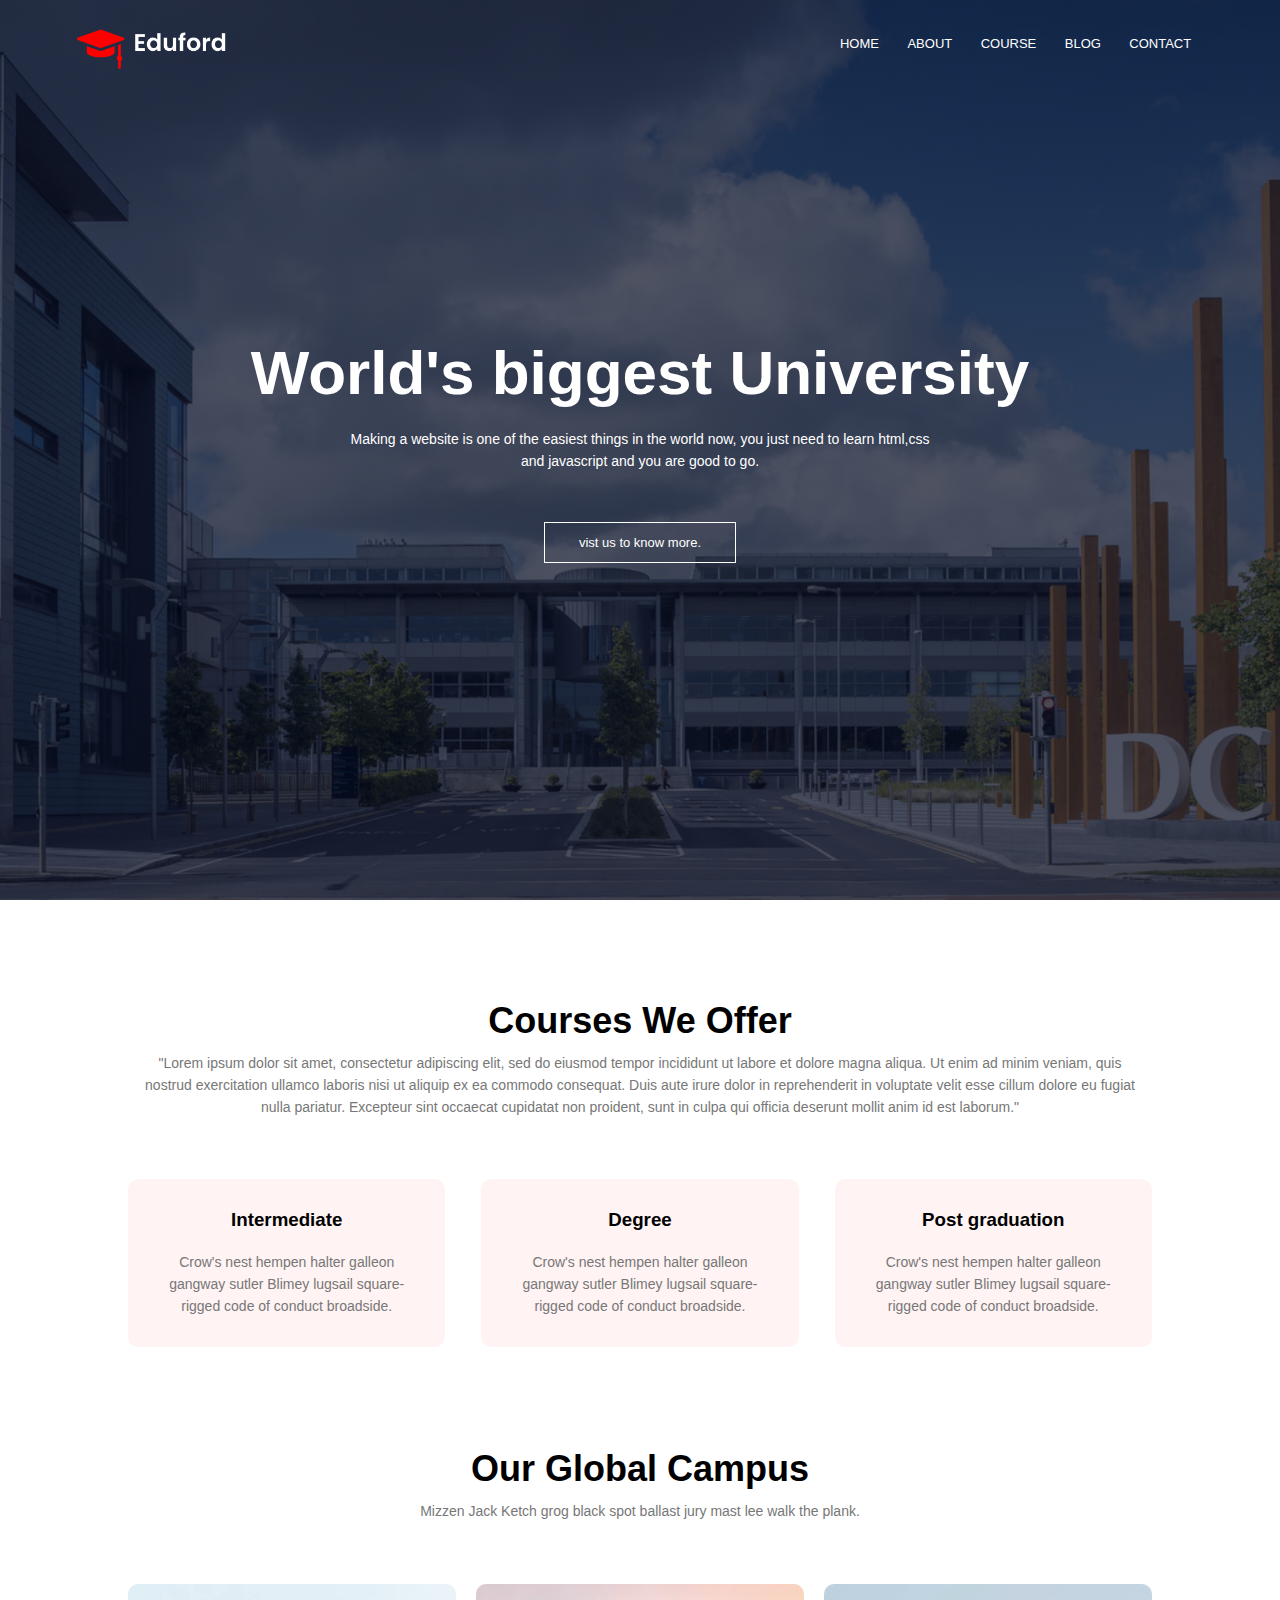
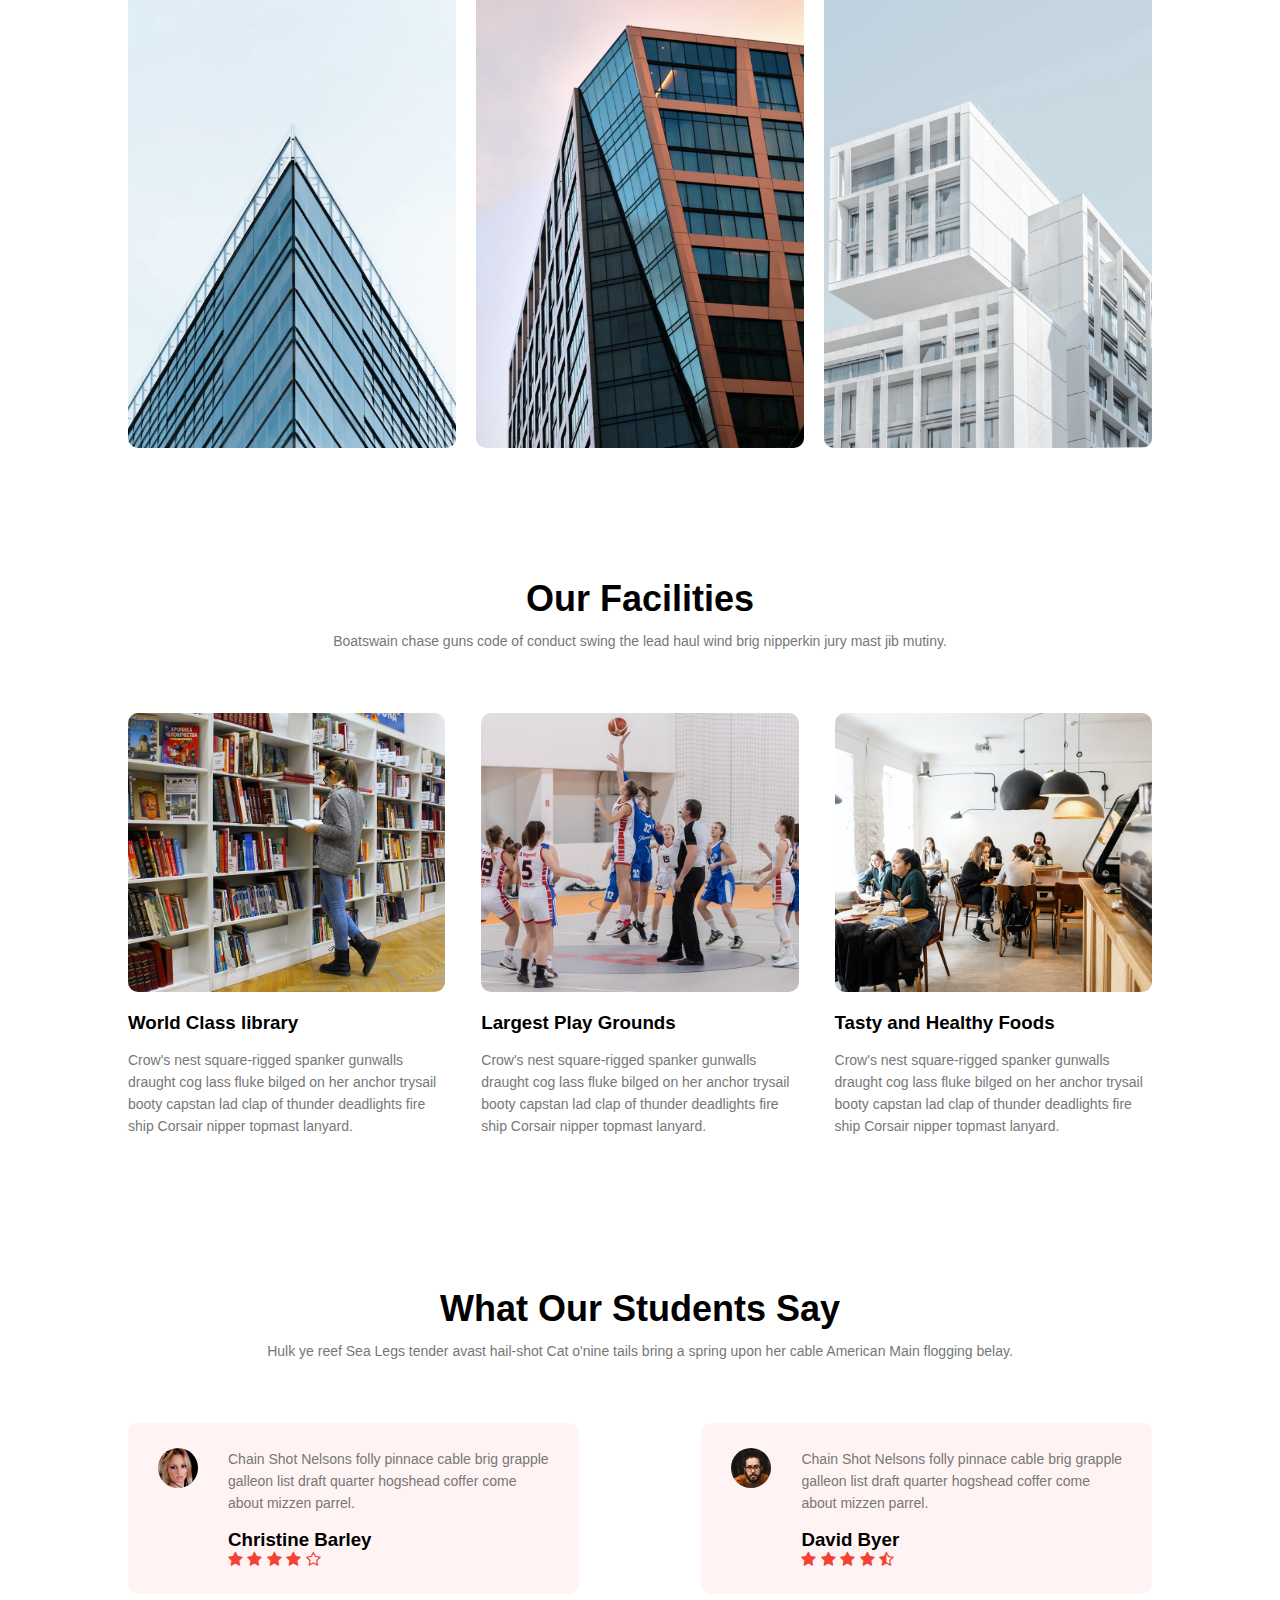
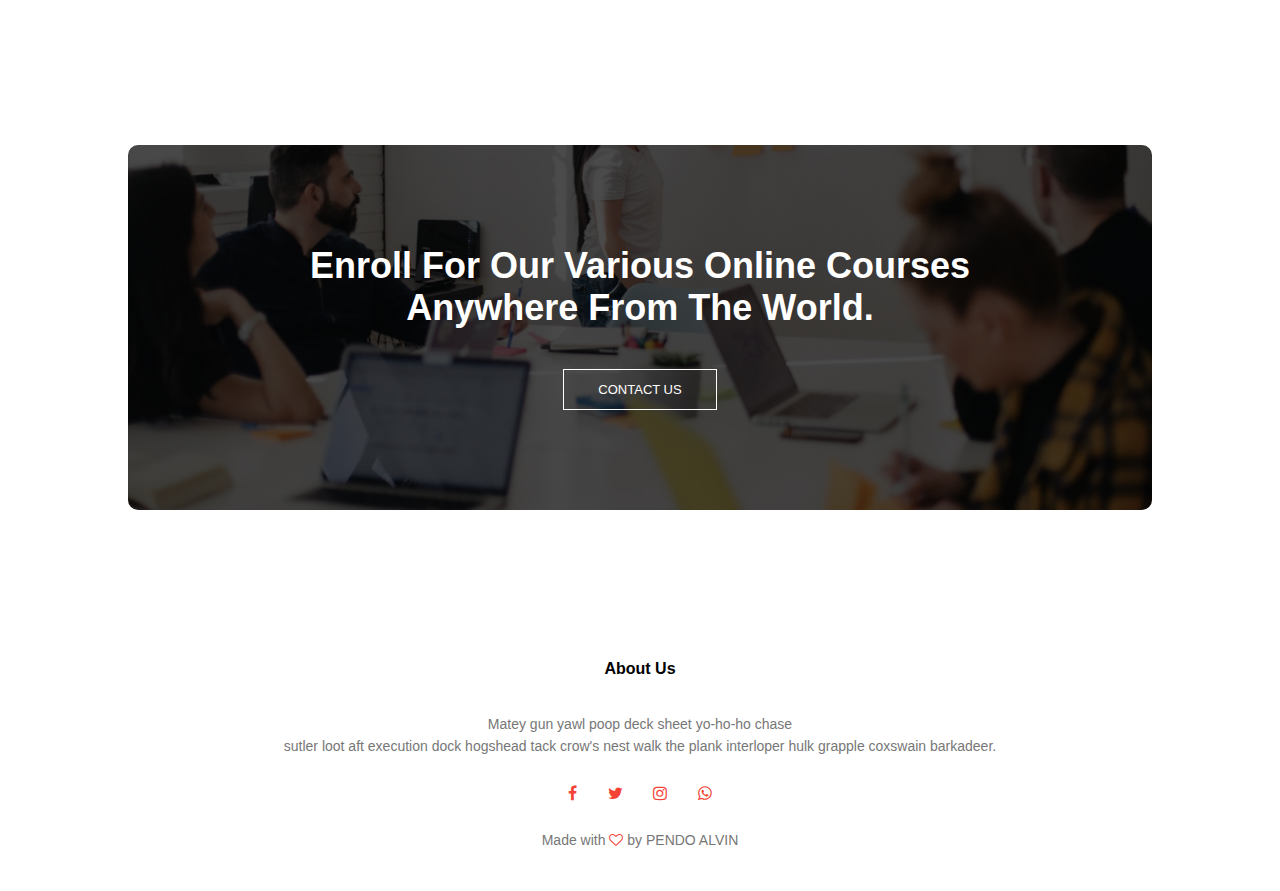
<file: index.html>
<!DOCTYPE html>
<html lang="en">
<head>
    <meta charset="UTF-8">
    <meta http-equiv="X-UA-Compatible" content="IE=edge">
    <meta name="viewport" content="width=device-width, initial-scale=1.0">
    <title>Eduford University</title>
    <link rel="stylesheet" href="css/styles.css">
    <link rel="stylesheet" href="https://cdnjs.cloudflare.com/ajax/libs/font-awesome/4.7.0/css/font-awesome.min.css">

</head>
<body>
   <section class="header">
    <nav>
       <a href="index.html"> <img src="img/eduford_img/logo.png" alt=""></a> 
       <div class="nav-links" id="navLinks">
        <i class="fa fa-times" onclick="hideMenu()"></i>

        <ul>
            <li><a href="index.html">HOME</a></li>
            <li><a href="about.html">ABOUT</a></li>
            <li><a href="course.html">COURSE</a></li>
            <li><a href="blog.html">BLOG</a></li>
            <li><a href="contact.html">CONTACT</a></li>
        </ul>
       </div>
       <i class="fa fa-bars" onclick="showMenu()"></i>

    </nav>

    <div class="text-box">
               <h1>World's biggest University</h1>
      <p>Making a website is one of the easiest things in the world now, you just need to learn html,css <br> and javascript and you are good to go.</p>
            <a href="" class="hero-btn"> vist us to know more.</a>
    </div>
   </section>

   <!-- course-->
   <section class="course">
    <h1> Courses We Offer</h1>
    <p>"Lorem ipsum dolor sit amet, consectetur adipiscing elit, sed do eiusmod tempor incididunt ut labore et dolore magna aliqua. Ut enim ad minim veniam, quis nostrud exercitation ullamco laboris nisi ut aliquip ex ea commodo consequat. Duis aute irure dolor in reprehenderit in voluptate velit esse cillum dolore eu fugiat nulla pariatur. Excepteur sint occaecat cupidatat non proident, sunt in culpa qui officia deserunt mollit anim id est laborum."</p>
   <div class="row">
        <div class="course-column">
            <h3>Intermediate</h3>
            <p>Crow's nest hempen halter galleon gangway sutler Blimey lugsail square-rigged code of conduct broadside.</p>
        </div>
        <div class="course-column">
            <h3>Degree</h3>
            <p>Crow's nest hempen halter galleon gangway sutler Blimey lugsail square-rigged code of conduct broadside.</p>
        </div>
        <div class="course-column">
            <h3>Post graduation</h3>
            <p>Crow's nest hempen halter galleon gangway sutler Blimey lugsail square-rigged code of conduct broadside.</p>
        </div>
    </div>
</section>

        <!-- campus -->
<section class="campus">
<h1>Our Global Campus</h1>
<p>Mizzen Jack Ketch grog black spot ballast jury mast lee walk the plank.</p>
<div class="row">
    <div class="campus-column">
 <img src="img/eduford_img/london.png" >
 <div class="layer">
    <h3>LONDON</h3>
 </div>
    </div>

    <div class="campus-column">
 <img src="img/eduford_img/newyork.png" >
 <div class="layer">
    <h3>NEW YORK</h3>
 </div>
    </div>

    <div class="campus-column">
 <img src="img/eduford_img/washington.png" >
 <div class="layer">
    <h3>WASHINGTON</h3>
 </div>
    </div>
   
</div>
</section>

            <!-- Facilities -->
 <section class="facilities">
    <h1>Our Facilities</h1>
    <p>Boatswain chase guns code of conduct swing the lead haul wind brig nipperkin jury mast jib mutiny.</p>
 <div class="row">
    <div class="facilities-column">
        <img src="img/eduford_img/library.png">
        <h3>World Class library </h3>
            <p>Crow's nest square-rigged spanker gunwalls draught cog lass fluke bilged on her anchor trysail booty capstan lad clap of thunder deadlights fire ship Corsair nipper topmast lanyard.</p>
    </div>
     <div class="facilities-column">
        <img src="img/eduford_img/basketball.png">
        <h3>Largest Play Grounds </h3>
            <p>Crow's nest square-rigged spanker gunwalls draught cog lass fluke bilged on her anchor trysail booty capstan lad clap of thunder deadlights fire ship Corsair nipper topmast lanyard.</p>
    </div>
     <div class="facilities-column">
        <img src="img/eduford_img/cafeteria.png">
        <h3>Tasty and Healthy Foods </h3>
            <p>Crow's nest square-rigged spanker gunwalls draught cog lass fluke bilged on her anchor trysail booty capstan lad clap of thunder deadlights fire ship Corsair nipper topmast lanyard.</p>
    </div>
 </div>


</section>   

               <!-- Testimonials -->
  <section class="testimonials">
    <h1>What Our Students Say</h1>
    <p>Hulk ye reef Sea Legs tender avast hail-shot Cat o'nine tails bring a spring upon her cable American Main flogging belay.</p>
    <div class="row">
        <div class="testimonials-column">
            <img src="img/eduford_img/user1.jpg">
            <div>
                <p>Chain Shot Nelsons folly pinnace cable brig grapple galleon list draft quarter hogshead coffer come about mizzen parrel.</p>
                <h3>Christine Barley</h3>
                <i class="fa fa-star"></i>
                <i class="fa fa-star"></i>
                <i class="fa fa-star"></i>
                <i class="fa fa-star"></i>
                <i class="fa fa-star-o"></i>
            </div>
        </div>
         <div class="testimonials-column">
            <img src="img/eduford_img/user2.jpg">
            <div>
                <p>Chain Shot Nelsons folly pinnace cable brig grapple galleon list draft quarter hogshead coffer come about mizzen parrel.</p>
                <h3>David Byer</h3>
                <i class="fa fa-star"></i>
                <i class="fa fa-star"></i>
                <i class="fa fa-star"></i>
                <i class="fa fa-star"></i>
                <i class="fa fa-star fa-star-half-o"></i>
            </div>
    </div>
  </section>    

              <!-- Call To Action -->
     <section class="cta">
        <h1>Enroll For Our Various Online Courses <br> Anywhere From The World.</h1>
        <a href="" class="hero-btn">CONTACT US</a>
     </section>   
     
     
     <section class="footer">
        <h4>About Us</h4>
        <p>Matey gun yawl poop deck sheet yo-ho-ho chase <br> sutler loot aft execution dock hogshead tack crow's nest walk the plank interloper hulk grapple coxswain barkadeer.</p>
        <div class="icons">
        <i class="fa fa-facebook"></i>
        <i class="fa fa-twitter"></i>
        <i class="fa fa-instagram"></i>
        <i class="fa fa-whatsapp"></i> 
        </div>
        <p>Made with <i class="fa fa-heart-o"></i> by PENDO ALVIN
</p>
     </section>

    
    


             <!--- Javascript-->
<script>
    var navLinks = document.getElementById('navLinks');
    function showMenu() {
        navLinks.style.right = "0";
    }
    function hideMenu(){
        navLinks.style.right = "-200px";
    }
</script>
    <script src="script.js"></script>
</body>
</html>
</file>
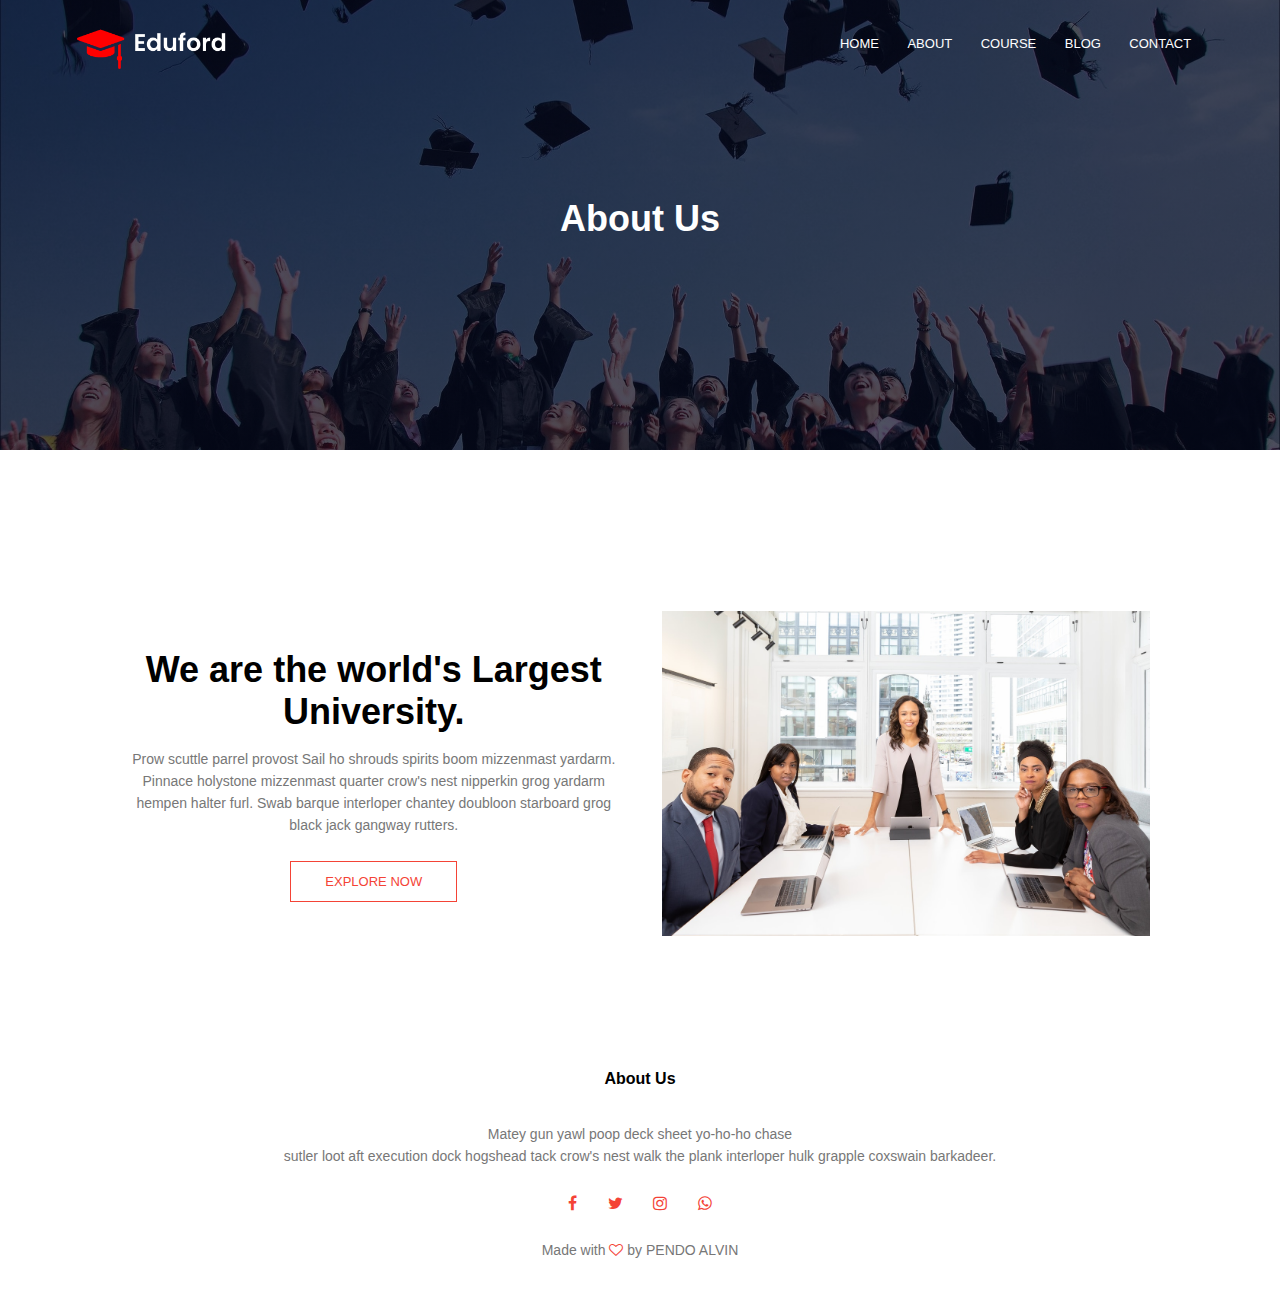
<file: about.html>
<!DOCTYPE html>
<html lang="en">
<head>
    <meta charset="UTF-8">
    <meta http-equiv="X-UA-Compatible" content="IE=edge">
    <meta name="viewport" content="width=device-width, initial-scale=1.0">
    <title>Eduford University</title>
    <link rel="stylesheet" href="css/styles.css">
    <link rel="stylesheet" href="https://cdnjs.cloudflare.com/ajax/libs/font-awesome/4.7.0/css/font-awesome.min.css">

</head>
<body>
   <section class="sub-header">
    <nav>
       <a href="index.html"> <img src="img/eduford_img/logo.png" alt=""></a> 
       <div class="nav-links" id="navLinks">
        <i class="fa fa-times" onclick="hideMenu()"></i>

        <ul>
            <li><a href="index.html">HOME</a></li>
            <li><a href="about.html">ABOUT</a></li>
            <li><a href="course.html">COURSE</a></li>
            <li><a href="blog.html">BLOG</a></li>
            <li><a href="contact.html">CONTACT</a></li>
        </ul>
       </div>
       <i class="fa fa-bars" onclick="showMenu()"></i>

    </nav>

    <h1>About Us</h1>
   </section>

                   <!-- About Us Content -->
     <section class="about-us">
        <div class="row">
            <div class="about-column">
                <h1>We are the world's Largest University.</h1>
                <p>Prow scuttle parrel provost Sail ho shrouds spirits boom mizzenmast yardarm. Pinnace holystone mizzenmast quarter crow's nest nipperkin grog yardarm hempen halter furl. Swab barque interloper chantey doubloon starboard grog black jack gangway rutters.</p>
                <a href="" class="hero-btn red-btn">EXPLORE NOW</a>
            </div>
            <div class="about-column">
                <img src="img/eduford_img/about.jpg" alt="">
            </div>
        </div>
     </section>              

   
     
     
     <section class="footer">
        <h4>About Us</h4>
        <p>Matey gun yawl poop deck sheet yo-ho-ho chase <br> sutler loot aft execution dock hogshead tack crow's nest walk the plank interloper hulk grapple coxswain barkadeer.</p>
        <div class="icons">
        <i class="fa fa-facebook"></i>
        <i class="fa fa-twitter"></i>
        <i class="fa fa-instagram"></i>
        <i class="fa fa-whatsapp"></i> 
        </div>
        <p>Made with <i class="fa fa-heart-o"></i> by PENDO ALVIN
</p>
     </section>

    
    


             <!--- Javascript-->
<script>
    var navLinks = document.getElementById('navLinks');
    function showMenu() {
        navLinks.style.right = "0";
    }
    function hideMenu(){
        navLinks.style.right = "-200px";
    }
</script>
    <script src="script.js"></script>
</body>
</html>
</file>
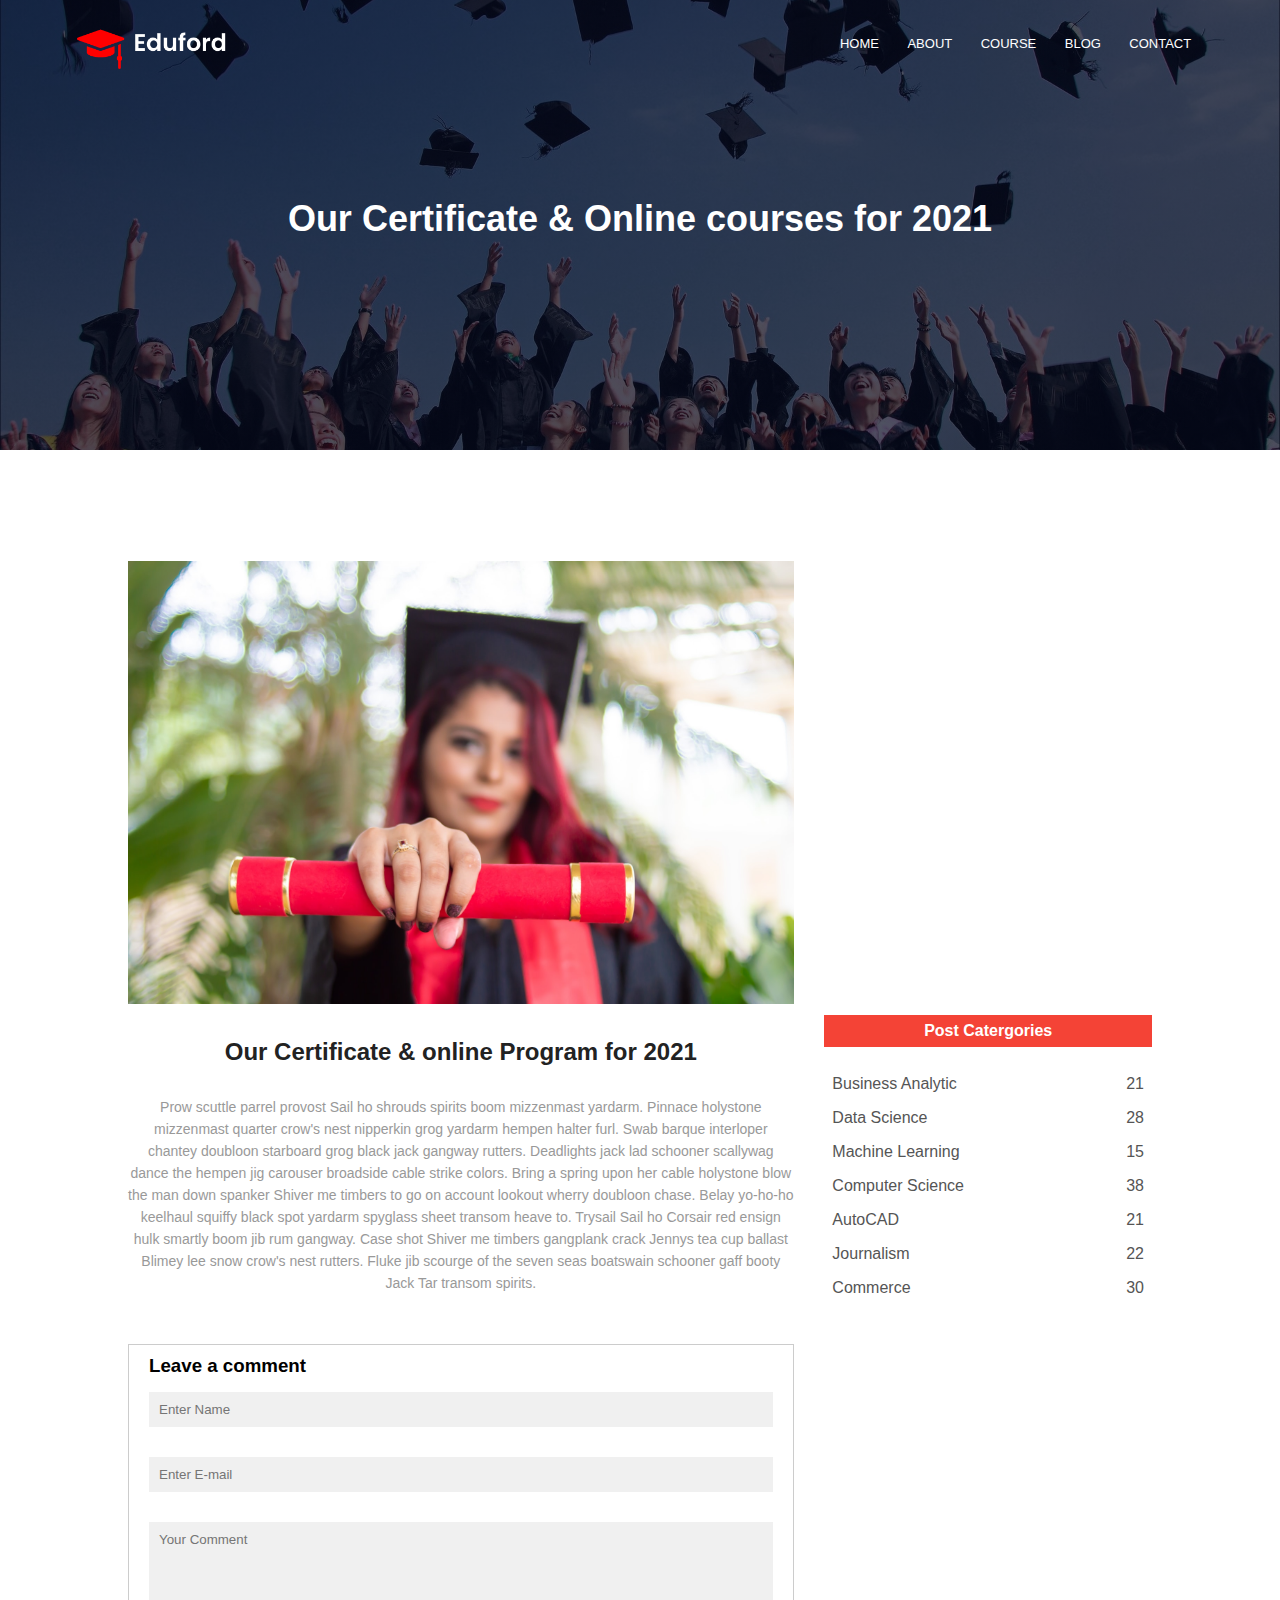
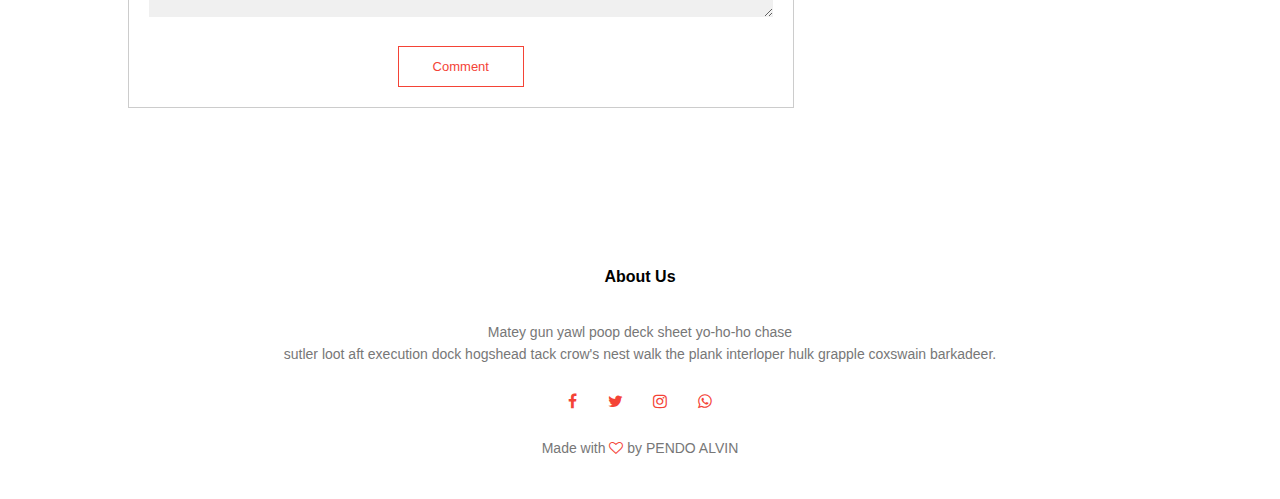
<file: blog.html>
<!DOCTYPE html>
<html lang="en">
<head>
    <meta charset="UTF-8">
    <meta http-equiv="X-UA-Compatible" content="IE=edge">
    <meta name="viewport" content="width=device-width, initial-scale=1.0">
    <title>Eduford University</title>
    <link rel="stylesheet" href="css/styles.css">
    <link rel="stylesheet" href="https://cdnjs.cloudflare.com/ajax/libs/font-awesome/4.7.0/css/font-awesome.min.css">

</head>
<body>
   <section class="sub-header">
    <nav>
       <a href="index.html"> <img src="img/eduford_img/logo.png" alt=""></a> 
       <div class="nav-links" id="navLinks">
        <i class="fa fa-times" onclick="hideMenu()"></i>

        <ul>
            <li><a href="index.html">HOME</a></li>
            <li><a href="about.html">ABOUT</a></li>
            <li><a href="course.html">COURSE</a></li>
            <li><a href="blog.html">BLOG</a></li>
            <li><a href="contact.html">CONTACT</a></li>
        </ul>
       </div>
       <i class="fa fa-bars" onclick="showMenu()"></i>

    </nav>

    <h1>Our Certificate & Online courses for 2021</h1>
   </section>

              <!-- blog page content -->
              <section class="blog-content">
                <div class="row">
                    <div class="blog-left">
                        <img src="img/eduford_img/certificate.jpg">
                        <h2>Our Certificate & online Program for 2021</h2>
                        <p>Prow scuttle parrel provost Sail ho shrouds spirits boom mizzenmast yardarm. Pinnace holystone mizzenmast quarter crow's nest nipperkin grog yardarm hempen halter furl. Swab barque interloper chantey doubloon starboard grog black jack gangway rutters.

Deadlights jack lad schooner scallywag dance the hempen jig carouser broadside cable strike colors. Bring a spring upon her cable holystone blow the man down spanker Shiver me timbers to go on account lookout wherry doubloon chase. Belay yo-ho-ho keelhaul squiffy black spot yardarm spyglass sheet transom heave to.

Trysail Sail ho Corsair red ensign hulk smartly boom jib rum gangway. Case shot Shiver me timbers gangplank crack Jennys tea cup ballast Blimey lee snow crow's nest rutters. Fluke jib scourge of the seven seas boatswain schooner gaff booty Jack Tar transom spirits.</p>

<div class="comment-box">
    <h3>Leave a comment</h3>
    <form action="form-handler.php" method="post" class="comment-form">
        <input type="text" name="name" placeholder="Enter Name">
        <input type="email" name="email" placeholder="Enter E-mail">
        <textarea name="message" id="" rows="5" placeholder="Your Comment"></textarea>
        <button type="submit" class="hero-btn red-btn">Comment</button>
    </form>
</div>

                    </div>
                    <div class="blog-right">
                        <h3>Post Catergories</h3>
                  <div>
                    <span>Business Analytic</span>
                    <span>21</span>
                  </div>
<div>
                    <span>Data Science</span>
                    <span>28</span>
                  </div>
<div>
                    <span>Machine Learning</span>
                    <span>15</span>
                  </div>
<div>
                    <span>Computer Science</span>
                    <span>38</span>
                  </div>
<div>
                    <span>AutoCAD</span>
                    <span>21</span>
                  </div>
<div>
                    <span>Journalism</span>
                    <span>22</span>
                  </div>
<div>
                    <span>Commerce</span>
                    <span>30</span>
                  </div>





                    </div>
                </div>
              </section>

                   

   
     
     
     <section class="footer">
        <h4>About Us</h4>
        <p>Matey gun yawl poop deck sheet yo-ho-ho chase <br> sutler loot aft execution dock hogshead tack crow's nest walk the plank interloper hulk grapple coxswain barkadeer.</p>
        <div class="icons">
        <i class="fa fa-facebook"></i>
        <i class="fa fa-twitter"></i>
        <i class="fa fa-instagram"></i>
        <i class="fa fa-whatsapp"></i> 
        </div>
        <p>Made with <i class="fa fa-heart-o"></i> by PENDO ALVIN
</p>
     </section>

    
    


             <!--- Javascript-->
<script>
    var navLinks = document.getElementById('navLinks');
    function showMenu() {
        navLinks.style.right = "0";
    }
    function hideMenu(){
        navLinks.style.right = "-200px";
    }
</script>
    <script src="script.js"></script>
</body>
</html>
</file>
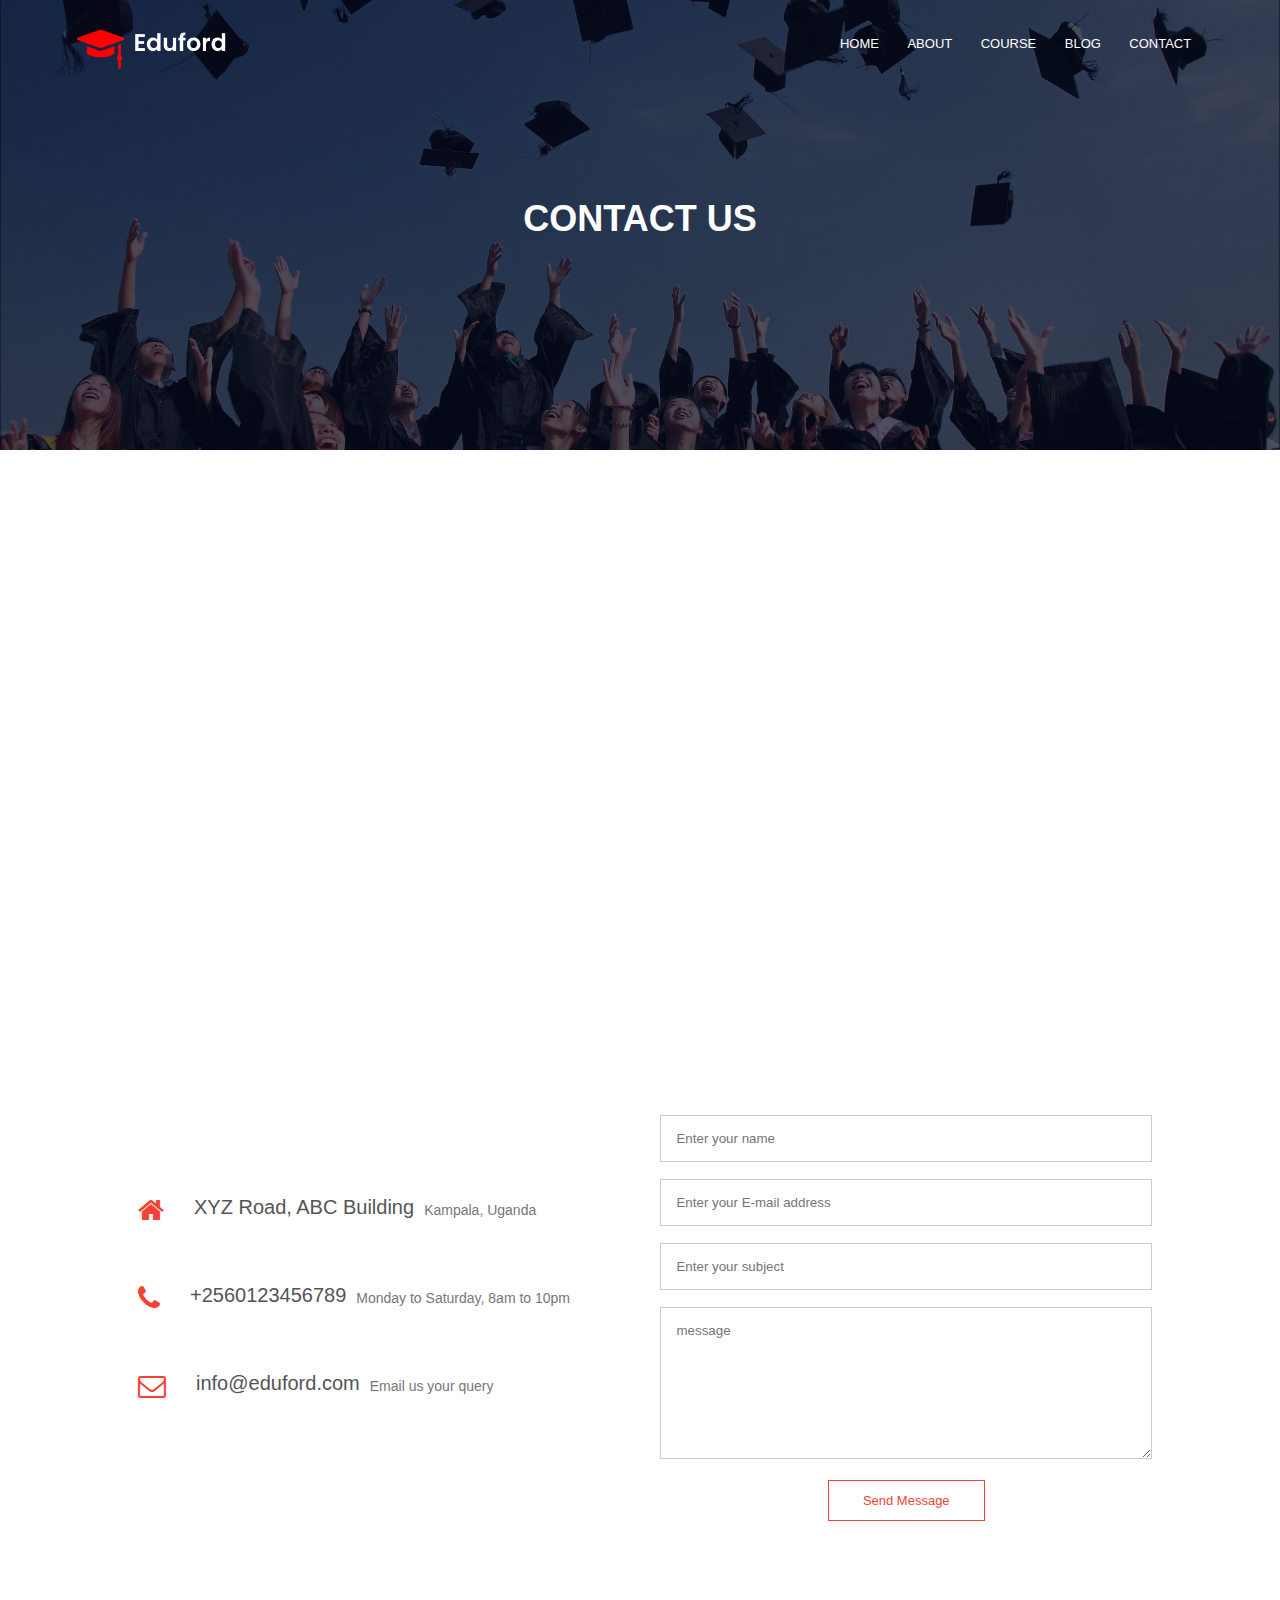
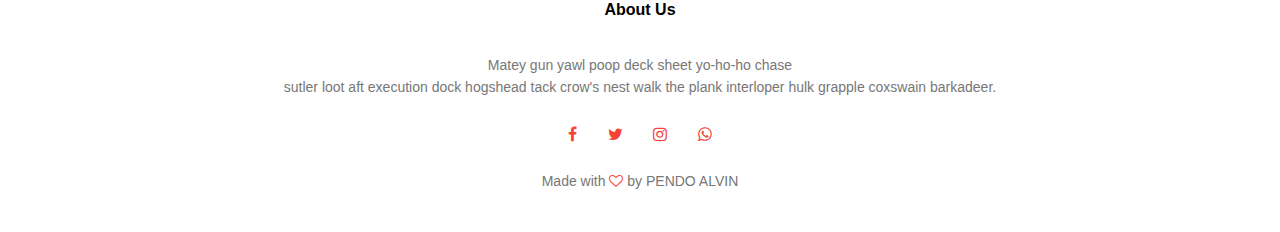
<file: contact.html>
<!DOCTYPE html>
<html lang="en">
<head>
    <meta charset="UTF-8">
    <meta http-equiv="X-UA-Compatible" content="IE=edge">
    <meta name="viewport" content="width=device-width, initial-scale=1.0">
    <title>Eduford University</title>
    <link rel="stylesheet" href="css/styles.css">
    <link rel="stylesheet" href="https://cdnjs.cloudflare.com/ajax/libs/font-awesome/4.7.0/css/font-awesome.min.css">

</head>
<body>
   <section class="sub-header">
    <nav>
       <a href="index.html"> <img src="img/eduford_img/logo.png" alt=""></a> 
       <div class="nav-links" id="navLinks">
        <i class="fa fa-times" onclick="hideMenu()"></i>

        <ul>
            <li><a href="index.html">HOME</a></li>
            <li><a href="about.html">ABOUT</a></li>
            <li><a href="course.html">COURSE</a></li>
            <li><a href="blog.html">BLOG</a></li>
            <li><a href="contact.html">CONTACT</a></li>
        </ul>
       </div>
       <i class="fa fa-bars" onclick="showMenu()"></i>

    </nav>

    <h1>CONTACT US</h1>
   </section>
                  <!-- contact us -->
     <section class="location">
        <iframe src="https://www.google.com/maps/embed?pb=!1m18!1m12!1m3!1d3989.769427752318!2d32.612631414094714!3d0.2836501641535546!2m3!1f0!2f0!3f0!3m2!1i1024!2i768!4f13.1!3m3!1m2!1s0x177dbc32cd93ebb5%3A0x1653d5ea09b35a7a!2sKansanga%20-%20Kiwafu%20Rd%2C%20Kampala!5e0!3m2!1sen!2sug!4v1666774239370!5m2!1sen!2sug" width="600" height="450" style="border:0;" allowfullscreen="" loading="lazy" referrerpolicy="no-referrer-when-downgrade"></iframe>
    </section>
    <section class="contact-us">
        <div class="row">
            <div class="contact-column">
                <div>
                <i class="fa fa-home"></i>  
                <h5>XYZ Road, ABC Building</h5>
                <p>Kampala, Uganda</p>
                </div>
                <div>
                <i class="fa fa-phone"></i>  
                <h5>+2560123456789</h5>
                <p>Monday to Saturday, 8am to 10pm</p>
                </div>
                <div>
                <i class="fa fa-envelope-o"></i>  
                <h5>info@eduford.com</h5>
                <p>Email us your query</p>
                </div>
            </div>
            <div class="contact-column">
                <form action="form-handler.php" method="post">
                    <input type="text" name="name" placeholder="Enter your name" required>
                    <input type="email" name="email" placeholder="Enter your E-mail address" required>
                     <input type="text" name="subject" placeholder="Enter your subject" required>
                     <textarea rows="8" name="message" placeholder="message" required></textarea>
                     <button type="submit" class="hero-btn red-btn">Send Message</button>
                </form>
            </div>
        </div>
    </section>

   
     
     
     <section class="footer">
        <h4>About Us</h4>
        <p>Matey gun yawl poop deck sheet yo-ho-ho chase <br> sutler loot aft execution dock hogshead tack crow's nest walk the plank interloper hulk grapple coxswain barkadeer.</p>
        <div class="icons">
        <i class="fa fa-facebook"></i>
        <i class="fa fa-twitter"></i>
        <i class="fa fa-instagram"></i>
        <i class="fa fa-whatsapp"></i> 
        </div>
        <p>Made with <i class="fa fa-heart-o"></i> by PENDO ALVIN
</p>
     </section>

    
    


             <!--- Javascript-->
<script>
    var navLinks = document.getElementById('navLinks');
    function showMenu() {
        navLinks.style.right = "0";
    }
    function hideMenu(){
        navLinks.style.right = "-200px";
    }
</script>
    <script src="script.js"></script>
</body>
</html>
</file>
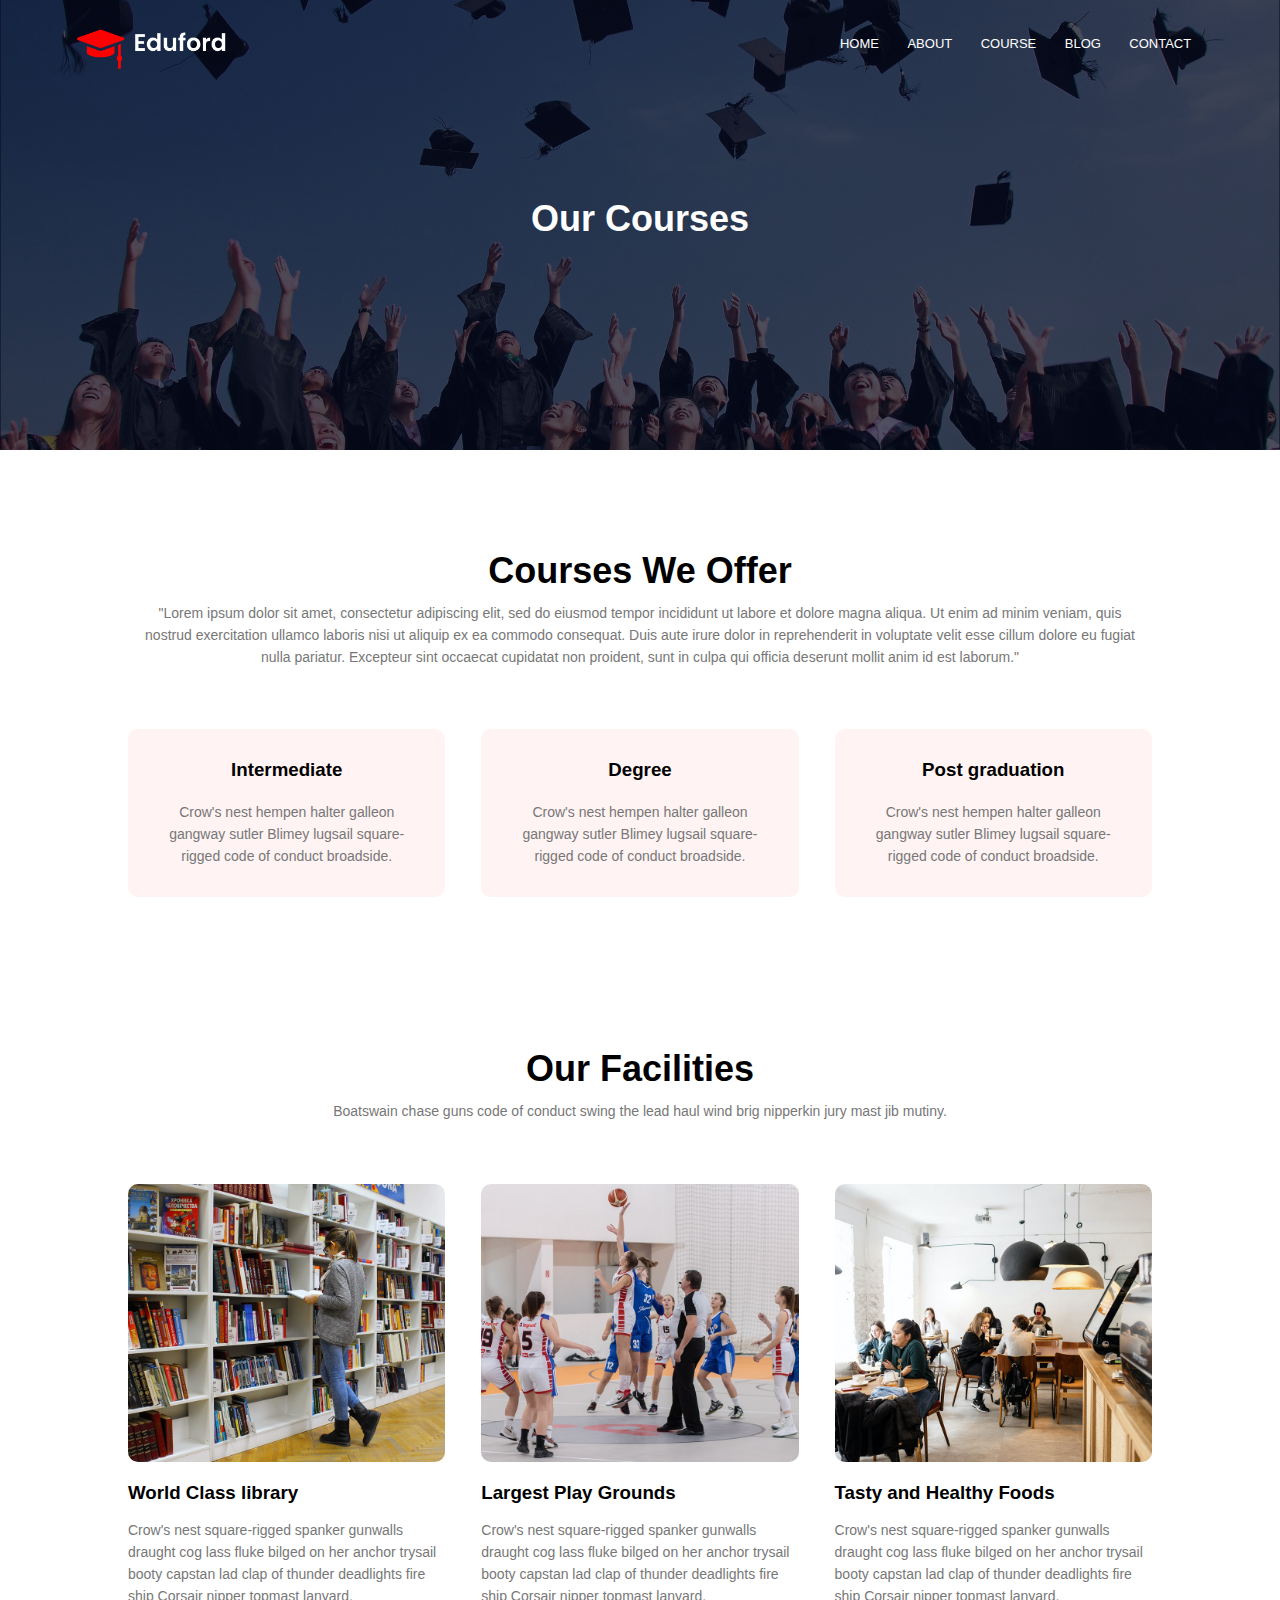
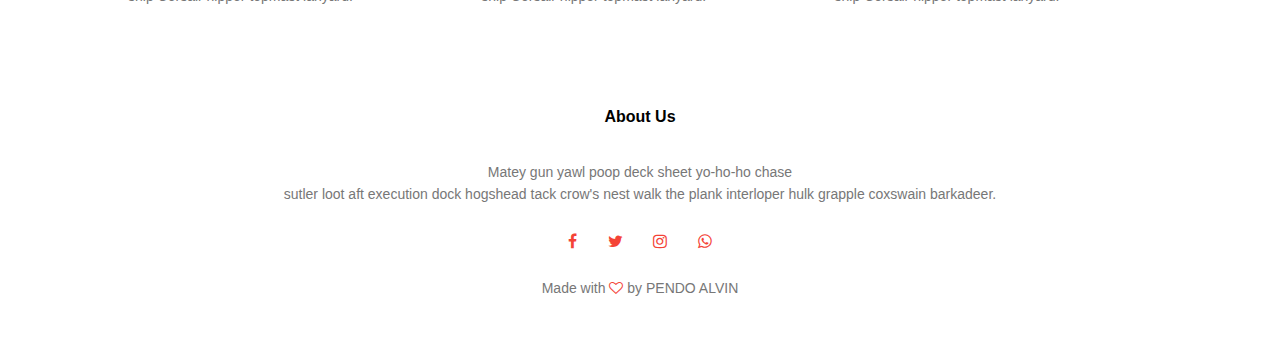
<file: course.html>
<!DOCTYPE html>
<html lang="en">
<head>
    <meta charset="UTF-8">
    <meta http-equiv="X-UA-Compatible" content="IE=edge">
    <meta name="viewport" content="width=device-width, initial-scale=1.0">
    <title>Eduford University</title>
    <link rel="stylesheet" href="css/styles.css">
    <link rel="stylesheet" href="https://cdnjs.cloudflare.com/ajax/libs/font-awesome/4.7.0/css/font-awesome.min.css">

</head>
<body>
   <section class="sub-header">
    <nav>
       <a href="index.html"> <img src="img/eduford_img/logo.png" alt=""></a> 
       <div class="nav-links" id="navLinks">
        <i class="fa fa-times" onclick="hideMenu()"></i>

        <ul>
            <li><a href="index.html">HOME</a></li>
            <li><a href="about.html">ABOUT</a></li>
            <li><a href="course.html">COURSE</a></li>
            <li><a href="blog.html">BLOG</a></li>
            <li><a href="contact.html">CONTACT</a></li>
        </ul>
       </div>
       <i class="fa fa-bars" onclick="showMenu()"></i>

    </nav>

    <h1>Our Courses</h1>
   </section>

                   <!-- Courses -->
     <section class="course">
    <h1> Courses We Offer</h1>
    <p>"Lorem ipsum dolor sit amet, consectetur adipiscing elit, sed do eiusmod tempor incididunt ut labore et dolore magna aliqua. Ut enim ad minim veniam, quis nostrud exercitation ullamco laboris nisi ut aliquip ex ea commodo consequat. Duis aute irure dolor in reprehenderit in voluptate velit esse cillum dolore eu fugiat nulla pariatur. Excepteur sint occaecat cupidatat non proident, sunt in culpa qui officia deserunt mollit anim id est laborum."</p>
   <div class="row">
        <div class="course-column">
            <h3>Intermediate</h3>
            <p>Crow's nest hempen halter galleon gangway sutler Blimey lugsail square-rigged code of conduct broadside.</p>
        </div>
        <div class="course-column">
            <h3>Degree</h3>
            <p>Crow's nest hempen halter galleon gangway sutler Blimey lugsail square-rigged code of conduct broadside.</p>
        </div>
        <div class="course-column">
            <h3>Post graduation</h3>
            <p>Crow's nest hempen halter galleon gangway sutler Blimey lugsail square-rigged code of conduct broadside.</p>
        </div>
    </div>
</section>

                    <!-- facilities -->
 <section class="facilities">
    <h1>Our Facilities</h1>
    <p>Boatswain chase guns code of conduct swing the lead haul wind brig nipperkin jury mast jib mutiny.</p>
 <div class="row">
    <div class="facilities-column">
        <img src="img/eduford_img/library.png">
        <h3>World Class library </h3>
            <p>Crow's nest square-rigged spanker gunwalls draught cog lass fluke bilged on her anchor trysail booty capstan lad clap of thunder deadlights fire ship Corsair nipper topmast lanyard.</p>
    </div>
     <div class="facilities-column">
        <img src="img/eduford_img/basketball.png">
        <h3>Largest Play Grounds </h3>
            <p>Crow's nest square-rigged spanker gunwalls draught cog lass fluke bilged on her anchor trysail booty capstan lad clap of thunder deadlights fire ship Corsair nipper topmast lanyard.</p>
    </div>
     <div class="facilities-column">
        <img src="img/eduford_img/cafeteria.png">
        <h3>Tasty and Healthy Foods </h3>
            <p>Crow's nest square-rigged spanker gunwalls draught cog lass fluke bilged on her anchor trysail booty capstan lad clap of thunder deadlights fire ship Corsair nipper topmast lanyard.</p>
    </div>
 </div>


</section>   
                   
             

   
     
     
     <section class="footer">
        <h4>About Us</h4>
        <p>Matey gun yawl poop deck sheet yo-ho-ho chase <br> sutler loot aft execution dock hogshead tack crow's nest walk the plank interloper hulk grapple coxswain barkadeer.</p>
        <div class="icons">
        <i class="fa fa-facebook"></i>
        <i class="fa fa-twitter"></i>
        <i class="fa fa-instagram"></i>
        <i class="fa fa-whatsapp"></i> 
        </div>
        <p>Made with <i class="fa fa-heart-o"></i> by PENDO ALVIN
</p>
     </section>

    
    


             <!--- Javascript-->
<script>
    var navLinks = document.getElementById('navLinks');
    function showMenu() {
        navLinks.style.right = "0";
    }
    function hideMenu(){
        navLinks.style.right = "-200px";
    }
</script>
    <script src="script.js"></script>
</body>
</html>
</file>
<file: css/styles.css>
* {
    margin: 0;
    padding: 0;
    font-family: sans-serif;
    box-sizing: border-box;
}

.header {
    min-height: 100vh;
    width: 100%;
    background: linear-gradient(rgba(4,9,30,0.7), rgba(4,9,30,0.7)), url(../img/eduford_img/banner.png);
    background-size: cover;
    background-position: center;
    position: relative;
}
nav{
   display: flex; 
   padding: 2% 6%;
   justify-content: space-between;
   align-content: center;
}
nav img{
   width: 150px; 
   }

   .nav-links{
    flex: 1;
    text-align: right;
   }

   .nav-links ul li{
    list-style: none;
    display: inline-block;
    padding: 8px 12px;
    position: relative;
   }

   .nav-links ul li a{
    color: #fff;
    text-decoration: none;
    font-size: 13px;
   }
   .nav-links ul li::after{
    content: '';
    width: 0;
    height: 2px;
    background: #f44336;
    display: block;
    margin: auto;
    transition: 0.5s;
   }

   .nav-links ul li:hover::after{
width: 100%;
   }

   .text-box{
    width: 90%;
    color: #fff;
    position: absolute;
    top: 50%;
    left: 50%;
    transform: translate(-50%,-50%);
    text-align: center;
   }
 
   .text-box h1{
    font-size: 62px;
   }

   .text-box p{
    margin: 10px 0 40px;
    font-size: 14px;
    color: #fff;
   }

   .hero-btn{
    display: inline-block;
    text-decoration: none;
    color: #fff;
    border: 1px solid #fff;
    padding: 12px 34px;
    font-size: 13px;
    background: transparent;
    position: relative;
    cursor: pointer;
   }

   .hero-btn:hover{
    background: #f44336;
    border: 1px solid #f44336;
    transition: 1s;
   }

   nav .fa{
    display: none;
   }

   @media  (max-width:600px) {
    .text-box h1{
        font-size: 20px;
    }
    .nav-links ul li{
        display: block;
    }
    .nav-links{
        position: fixed;
        background:#f44336;
        height: 100vh;
        width: 200px;
        top: 0;
        right: -200;
        text-align: left;
        z-index: 2;
        transition: 1s;
    }
    
nav .fa{
    display: block;
    color: #fff;
    margin: 10px;
    font-size: 22px;
    cursor: pointer;
}

.nav-links ul{
    padding: 30px;
}

   }


/* Courses */
.course{
    width: 80%;
    margin: auto;
    text-align: center;
    padding-top: 100px;
}

h1{
    font-size: 36px;
    font-weight: 600;
}

p{
    color: #777;
    font-size: 14px;
    font-weight: 300;
    line-height: 22px;
    padding: 10px;
}
.row{
 margin-top: 5%;
 display: flex;
 justify-content: space-between;
 align-items: center;
 text-align: center;
}
.course-column{
flex-basis: 31%;
background: #fff3f3;
border-radius: 10px;
margin-bottom: 5%;
padding: 20px 12px;
box-sizing: border-box;
transition: 0.5s;
}
.course-column h3{
    text-align: center;
    font-weight: 600;
    margin: 10px 0;
}
.course-column:hover{
    box-shadow: 0 0 20px 0px rgba(0, 0, 0, .20);
}

@media screen and (max-width:600px) {
    .row{
        flex-direction: column;
    }
    
}

         /* campus */

         .campus{
            width: 80%;
            margin: auto;
            text-align: center;
            padding-top: 50px;
         }

         .campus-column{
            flex-basis: 32%;
            border-radius: 10px;
            margin-bottom: 30px;
            position: relative;
            overflow: hidden;
         }
.campus-column img{
    width: 100%;
    display: block;
}
.layer{
    background: transparent;
    height: 100%;
    width: 100%;
    position: absolute;
    top: 0;
    left: 0;
    transition: 0.5s;
}
.layer:hover{
   background: rgba(226, 0, 0, .7); 
}

.layer h3{
    width: 100%;
    font-weight: 500;
    color: #fff;
    font-size: 26px;
    bottom: 0;
    left: 50%;
    transform: translateX(-50%);
    position: absolute;
    opacity: 0;
    transition: 0.5s;
}
.layer:hover h3{
    bottom: 49%;
    opacity: 1;
}
           /* Facilities */
   .facilities{
    width: 80%;
    margin: auto;
    text-align: center;
    padding-top: 100px;
   }  
   
   .facilities-column{
    flex-basis: 31%;
    border-radius: 10px;
    margin-bottom: 5%;
    text-align: left;
   }

   .facilities-column img{
    width: 100%;
    border-radius: 10px;
   }

   .facilities-column p{
    padding: 0;
   }

   .facilities-column h3{
    margin-top: 16px;
    margin-bottom: 15px;
    text-align: left;
   }



                           /* Testimonials */
   .testimonials{
    width: 80%;
    margin: auto;
    padding-top: 100px;
    text-align: center;
   }        
   
   .testimonials-column{
 flex-basis: 44%;
 border-radius: 10px;
 margin-bottom: 5%;
 text-align: left;
 background: #fff3f3;
 padding: 25px;
 cursor: pointer;
 display: flex;


   }

   .testimonials-column img{
     height: 40px;
     margin-left: 5px;
     margin-right: 30px;
     border-radius: 50%;
   }
.testimonials-column p{
    padding: 0;
}
.testimonials-column h3{
    margin-top: 15px;
    text-align: left;
}
.testimonials-column .fa{
    color: #f44336;
}

@media(max-width: 600px) {
    .testimonials-column img{
        margin-left: 0px;
        margin-right: 15px;
    }
}


               /* Call To Action */
 .cta{
    margin: 100px auto;
    width: 80%;
    background: linear-gradient(rgba(0,0,0,.7),rgba(0,0,0,.7)),url(../img/eduford_img/banner2.jpg);
    background-position: center;
    background-size: cover;
    border-radius: 10px;
    text-align: center;
    padding: 100px 0;
 }      
 
 .cta h1{
    color: #fff;
    margin-bottom: 40px;
    padding: 0;

 }

@media(max-width:600px) {
    .cta h1{
        font-size: 24px;
    }
}


          /* footer */
  .footer{
    width: 100%;
    text-align: center;
    padding: 30px 0;
  }    
  .footer h4{
    margin-bottom: 25px;
    margin-top: 20px;
    font-weight: 600;
  }    

  .icons .fa{
    color: #f44336;
    margin: 0 13px;
    cursor: pointer;
    padding: 18px 0;
  }
  .fa-heart-o {
    color: #f44336;
  }

                 /* About Us Page */
    .sub-header{
        height: 50vh;
        width: 100%;
        background-image: linear-gradient(rgba(4,9,30,0.7), rgba(4,9,30,0.7)),url(../img/eduford_img/background.jpg);
        background-position: center;
        background-size: cover;
        text-align: center;
        color: #fff;
    }   
    .sub-header h1{
        margin-top: 100px;
    } 
    
    .about-us{
        width: 80%;
        margin: auto;
        padding-top: 80px;
        padding-bottom: 50px;
    }
    .about-column{
        flex-basis: 48%;
        padding: 30px 2px;
    }
    .about-column img{
        width: 100%;
    }
    .about-column h1{
        padding-top: 0;
    }
    .about-column p{
        padding: 15px 0 25px;
    }
.red-btn{
    border: 1px solid #f44336;
    background: transparent;
    color: #f44336;
}
.red-btn:hover{
    color: #fff;
}

                      /* Blog Page */
 .blog-content{
    width: 80%;
    margin: auto;
    padding: 60px 0;
 }                     

.blog-left{
    flex-basis: 65%;
}
.blog-left img{
    width: 100%;
}
.blog-left h2{
    color: #222;
    font-weight: 600;
    margin: 30px 0;
}
.blog-left p{
    color: #999;
    padding: 0;
}
.blog-right{
    flex-basis: 32%;
}
.blog-right h3{
    background: #f44336;
    color: #fff;
    padding: 7px 0;
    font-size: 16px;
    margin-bottom: 20px;
}
.blog-right div{
    display: flex;
    align-items: center;
    justify-content: space-between;
    color: #555;
    padding: 8px;
    box-sizing: border-box;
}
.comment-box{
    border: 1px solid #ccc;
    margin: 50px 0;
    padding: 10px 20px;
}
.comment-box h3{
    text-align: left;
}
.comment-form input, .comment-form textarea{
width: 100%;
padding: 10px;
margin: 15px 0;
box-sizing: border-box;
border: none;
outline: none;
background: #f0f0f0;
}
.comment-form button{
    margin: 10px 0;
}
@media(max-width:600px){
    .sub-header h1{
  font-size: 24px;
    }
}

                   /* contact us page */
 .location{
    width: 80%;
    margin: auto;
    padding: 80px 0;
 }     
 
 .location iframe{
    width: 100%;
 }
 .contact-us{
    width: 80%;
    margin: auto;
 }

 .contact-column{
    flex-basis: 48%;
    margin-bottom: 30px;
 }
.contact-column div{
    display: flex;
    align-items: center;
    margin-bottom: 40px;
    margin-right: 30px;
}
.contact-column div .fa{
    font-size: 28px;
    color: #f44336;
    margin: 10px;
    margin-right: 30px;
}

.contact-column div h5{
    font-size: 20px;
    margin-bottom: 5px;
    color: #555;
    font-weight: 400;
}
.contact-column input, .contact-column textarea{
    width: 100%;
    padding: 15px;
    margin-bottom: 17px;
    outline: none;
    border: 1px solid #ccc;
    box-sizing: border-box;
}
</file>
